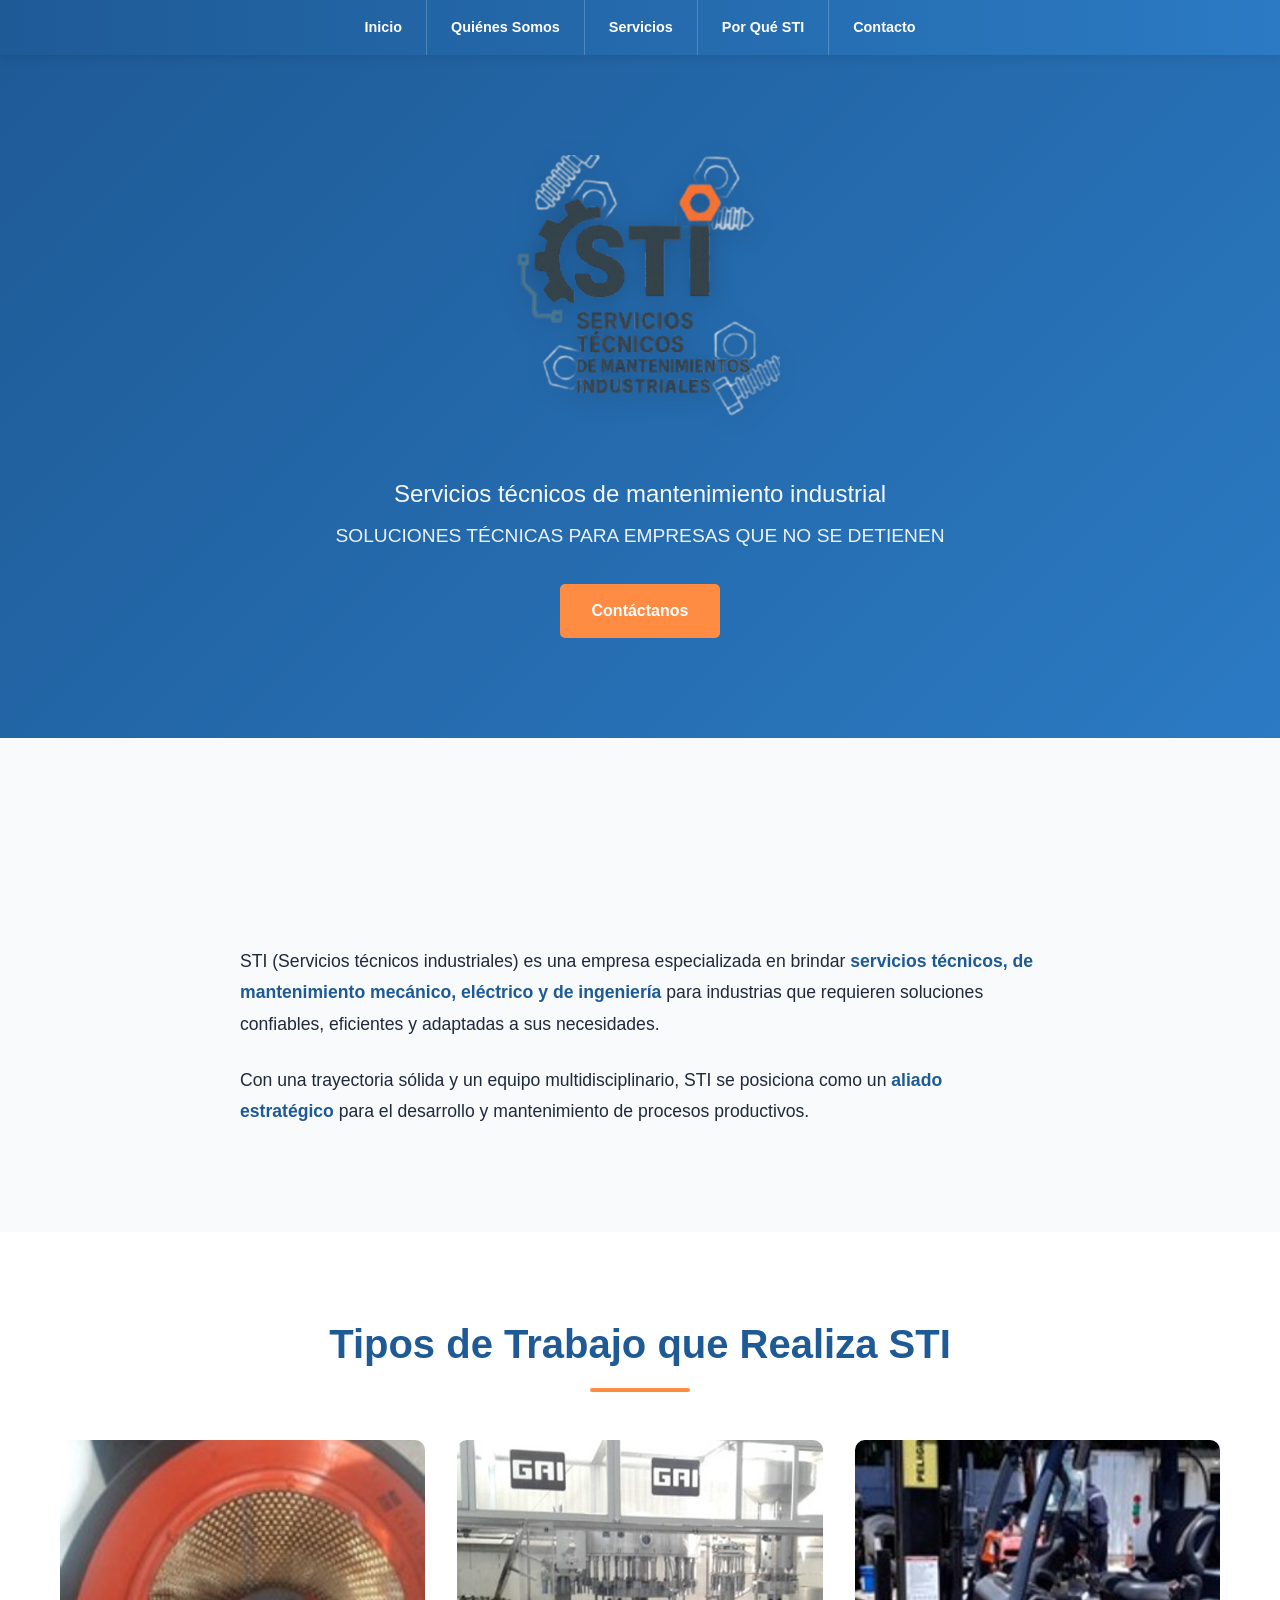
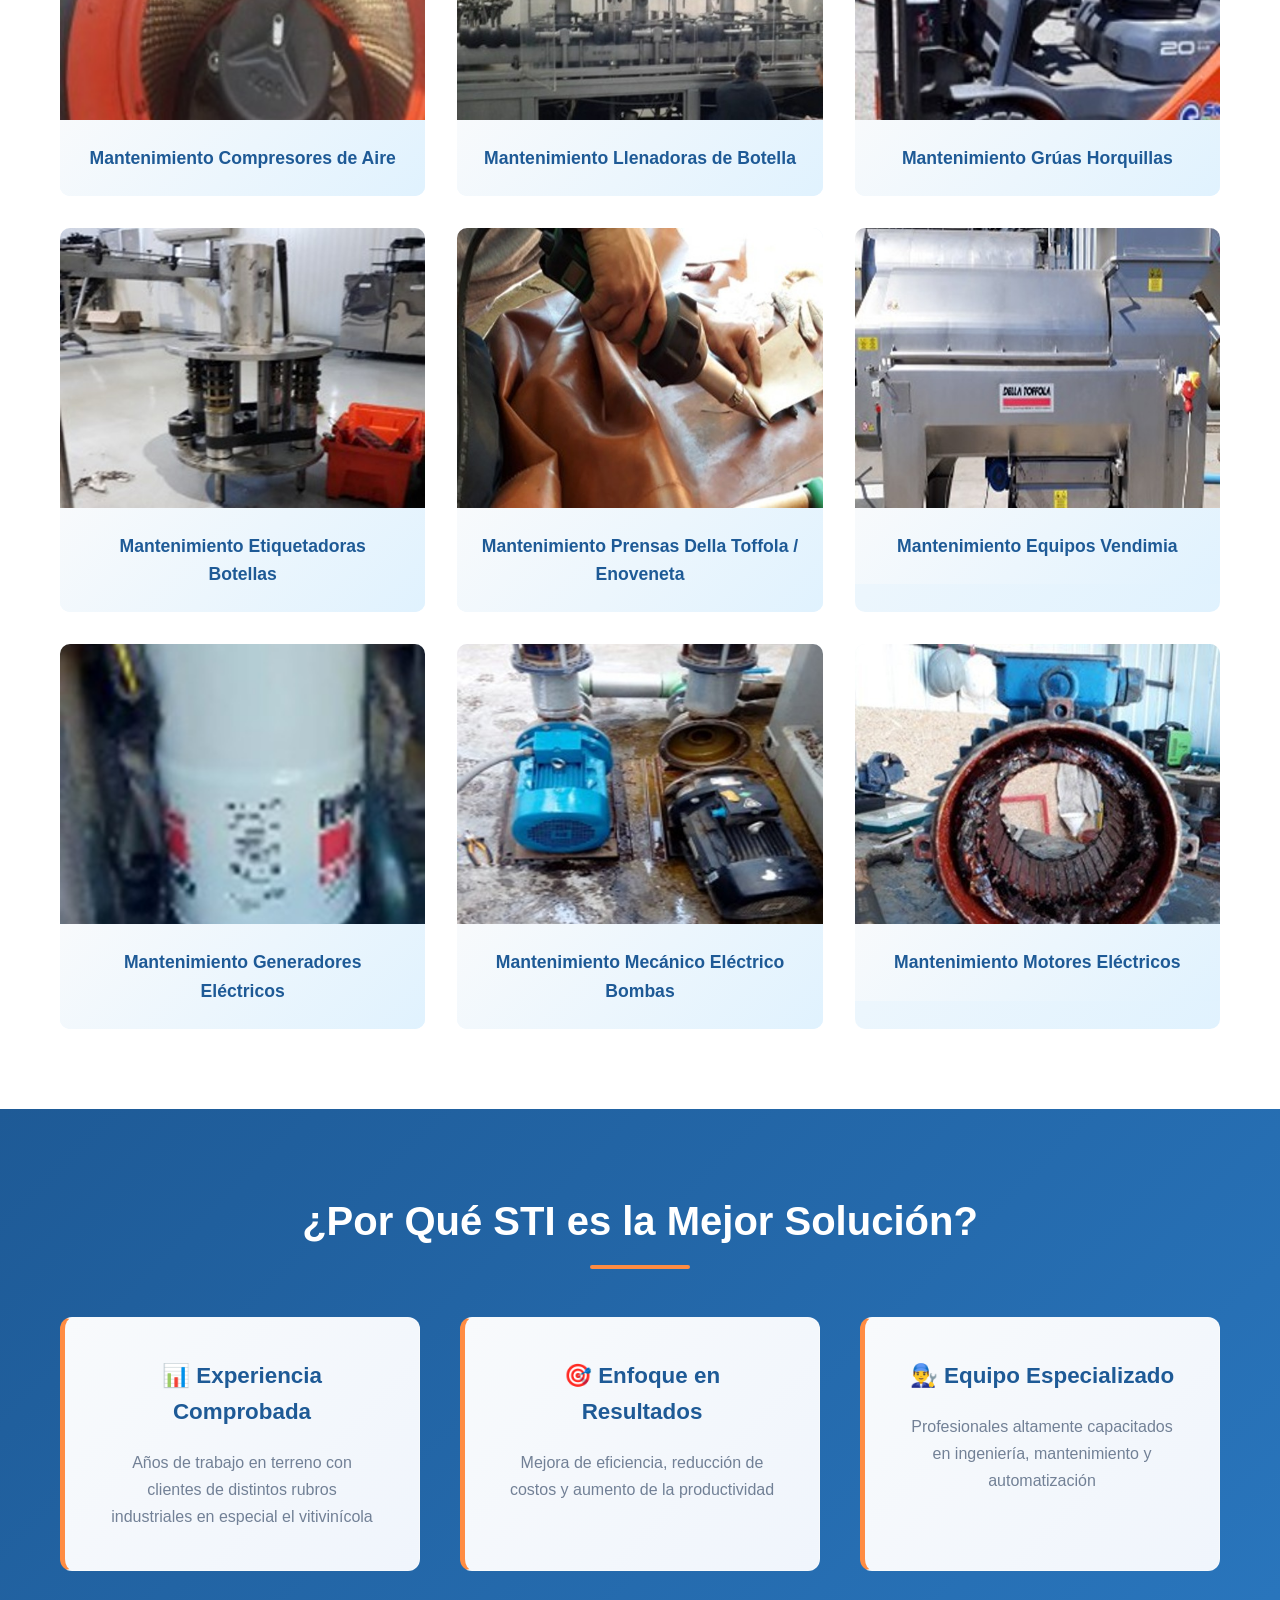
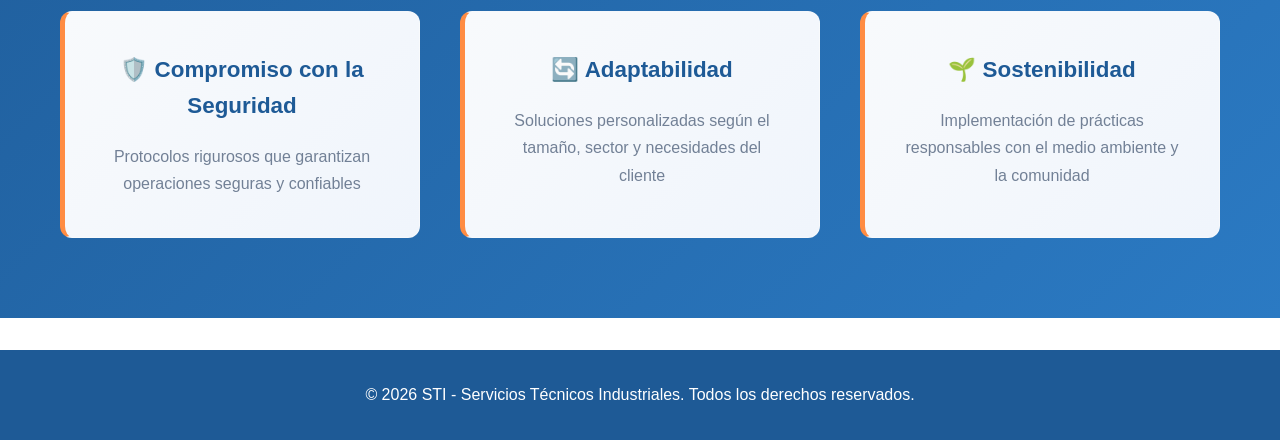
<file: index.html>
<!DOCTYPE html>
<html lang="es">
<head>
    <meta charset="UTF-8">
    <meta name="viewport" content="width=device-width, initial-scale=1.0">
    <title>STI - Servicios Técnicos de Mantenimiento Industrial</title>
    
    <!-- SEO Meta Tags -->
    <meta name="description" content="STI ofrece servicios técnicos de mantenimiento industrial profesional. Compresores de aire, bombas, grúas, prensas y más. Soluciones técnicas para empresas.">
    <meta name="keywords" content="mantenimiento industrial, servicios técnicos, compresores aire, bombas, grúas, prensas, motores eléctricos, STI">
    <meta name="author" content="STI - Servicios Técnicos Industriales">
    <meta name="robots" content="index, follow">
    <meta name="language" content="es">
    
    <!-- Open Graph (para redes sociales) -->
    <meta property="og:title" content="STI - Servicios Técnicos de Mantenimiento Industrial">
    <meta property="og:description" content="Soluciones técnicas profesionales para mantenimiento industrial. Equipos especializados y servicio confiable.">
    <meta property="og:type" content="website">
    <meta property="og:url" content="https://sti-mantenimiento.netlify.app">
    
    <link rel="stylesheet" href="styles.css">
</head>
<body>
    <!-- Barra de Navegación -->
    <nav class="navbar">
        <div class="container">
            <button class="hamburger" id="hamburger">
                <span></span>
                <span></span>
                <span></span>
            </button>
            <ul class="nav-links" id="nav-links">
                <li><a href="#inicio">Inicio</a></li>
                <li><a href="#quienes-somos">Quiénes Somos</a></li>
                <li><a href="#servicios">Servicios</a></li>
                <li><a href="#por-que-sti">Por Qué STI</a></li>
                <li><a href="contacto.html">Contacto</a></li>
            </ul>
        </div>
    </nav>

    <!-- Sección Hero -->
    <section id="inicio" class="hero">
        <div class="hero-content">
            <img src="img/logo.png" alt="STI Logo" class="hero-logo">
            <p class="hero-subtitle">Servicios técnicos de mantenimiento industrial</p>
            <p class="hero-description">SOLUCIONES TÉCNICAS PARA EMPRESAS QUE NO SE DETIENEN</p>
            <a href="contacto.html" class="btn btn-primary">Contáctanos</a>
        </div>
    </section>

    <!-- Quiénes Somos -->
    <section id="quienes-somos" class="quienes-somos">
        <div class="container">
            <h2>¿Quiénes Somos?</h2>
            <div class="content">
                <p>STI (Servicios técnicos industriales) es una empresa especializada en brindar <strong>servicios técnicos, de mantenimiento mecánico, eléctrico y de ingeniería</strong> para industrias que requieren soluciones confiables, eficientes y adaptadas a sus necesidades.</p>
                <p>Con una trayectoria sólida y un equipo multidisciplinario, STI se posiciona como un <strong>aliado estratégico</strong> para el desarrollo y mantenimiento de procesos productivos.</p>
            </div>
        </div>
    </section>

    <!-- Servicios -->
    <section id="servicios" class="servicios">
        <div class="container">
            <h2>Tipos de Trabajo que Realiza STI</h2>
            <div class="servicios-grid">
                <a href="galeria.html?categoria=compresoresaire" class="servicio-card servicio-link">
                    <div class="servicio-image">
                        <img src="img/compresoresaire/Imagen3.jpg" alt="Compresores de Aire">
                    </div>
                    <h3>Mantenimiento Compresores de Aire</h3>
                </a>
                <a href="galeria.html?categoria=botellas" class="servicio-card servicio-link">
                    <div class="servicio-image">
                        <img src="img/botellas/Imagen1.jpg" alt="Llenadoras de Botella">
                    </div>
                    <h3>Mantenimiento Llenadoras de Botella</h3>
                </a>
                <a href="galeria.html?categoria=gruas" class="servicio-card servicio-link">
                    <div class="servicio-image">
                        <img src="img/gruas/Imagen3.jpg" alt="Grúas Horquillas">
                    </div>
                    <h3>Mantenimiento Grúas Horquillas</h3>
                </a>
                <a href="galeria.html?categoria=etibotellas" class="servicio-card servicio-link">
                    <div class="servicio-image">
                        <img src="img/etibotellas/Imagen1.jpg" alt="Etiquetadoras Botellas">
                    </div>
                    <h3>Mantenimiento Etiquetadoras Botellas</h3>
                </a>
                <a href="galeria.html?categoria=prensas" class="servicio-card servicio-link">
                    <div class="servicio-image">
                        <img src="img/prensas/Imagen1.jpg" alt="Prensas Della Toffola">
                    </div>
                    <h3>Mantenimiento Prensas Della Toffola / Enoveneta</h3>
                </a>
                <a href="galeria.html?categoria=vendimia" class="servicio-card servicio-link">
                    <div class="servicio-image">
                        <img src="img/vendimia/Imagen1.jpg" alt="Equipos Vendimia">
                    </div>
                    <h3>Mantenimiento Equipos Vendimia</h3>
                </a>
                <a href="galeria.html?categoria=electrico" class="servicio-card servicio-link">
                    <div class="servicio-image">
                        <img src="img/electrico/Imagen3.jpg" alt="Generadores Eléctricos">
                    </div>
                    <h3>Mantenimiento Generadores Eléctricos</h3>
                </a>
                <a href="galeria.html?categoria=electricobombas" class="servicio-card servicio-link">
                    <div class="servicio-image">
                        <img src="img/electricobombas/Imagen2.jpg" alt="Bombas">
                    </div>
                    <h3>Mantenimiento Mecánico Eléctrico Bombas</h3>
                </a>
                <a href="galeria.html?categoria=motoreselectricos" class="servicio-card servicio-link">
                    <div class="servicio-image">
                        <img src="img/motoreselectricos/Imagen1.jpg" alt="Motores Eléctricos">
                    </div>
                    <h3>Mantenimiento Motores Eléctricos</h3>
                </a>
            </div>
        </div>
    </section>

    <!-- Por Qué STI -->
    <section id="por-que-sti" class="por-que-sti">
        <div class="container">
            <h2>¿Por Qué STI es la Mejor Solución?</h2>
            <div class="ventajas-grid">
                <div class="ventaja-card">
                    <h3>📊 Experiencia Comprobada</h3>
                    <p>Años de trabajo en terreno con clientes de distintos rubros industriales en especial el vitivinícola</p>
                </div>
                <div class="ventaja-card">
                    <h3>🎯 Enfoque en Resultados</h3>
                    <p>Mejora de eficiencia, reducción de costos y aumento de la productividad</p>
                </div>
                <div class="ventaja-card">
                    <h3>👨‍🔧 Equipo Especializado</h3>
                    <p>Profesionales altamente capacitados en ingeniería, mantenimiento y automatización</p>
                </div>
                <div class="ventaja-card">
                    <h3>🛡️ Compromiso con la Seguridad</h3>
                    <p>Protocolos rigurosos que garantizan operaciones seguras y confiables</p>
                </div>
                <div class="ventaja-card">
                    <h3>🔄 Adaptabilidad</h3>
                    <p>Soluciones personalizadas según el tamaño, sector y necesidades del cliente</p>
                </div>
                <div class="ventaja-card">
                    <h3>🌱 Sostenibilidad</h3>
                    <p>Implementación de prácticas responsables con el medio ambiente y la comunidad</p>
                </div>
            </div>
        </div>
    </section>

    <!-- Footer -->
    <footer class="footer">
        <div class="container">
            <p>&copy; 2026 STI - Servicios Técnicos Industriales. Todos los derechos reservados.</p>
        </div>
    </footer>

    <script>
        // Menú hamburguesa
        const hamburger = document.getElementById('hamburger');
        const navLinks = document.getElementById('nav-links');

        if (hamburger) {
            hamburger.addEventListener('click', function() {
                navLinks.classList.toggle('active');
                hamburger.classList.toggle('active');
            });

            // Cerrar menú al hacer clic en un link
            document.querySelectorAll('.nav-links a').forEach(link => {
                link.addEventListener('click', function() {
                    navLinks.classList.remove('active');
                    hamburger.classList.remove('active');
                });
            });
        }
    </script>

    <script src="script.js"></script>
</body>
</html>
</file>
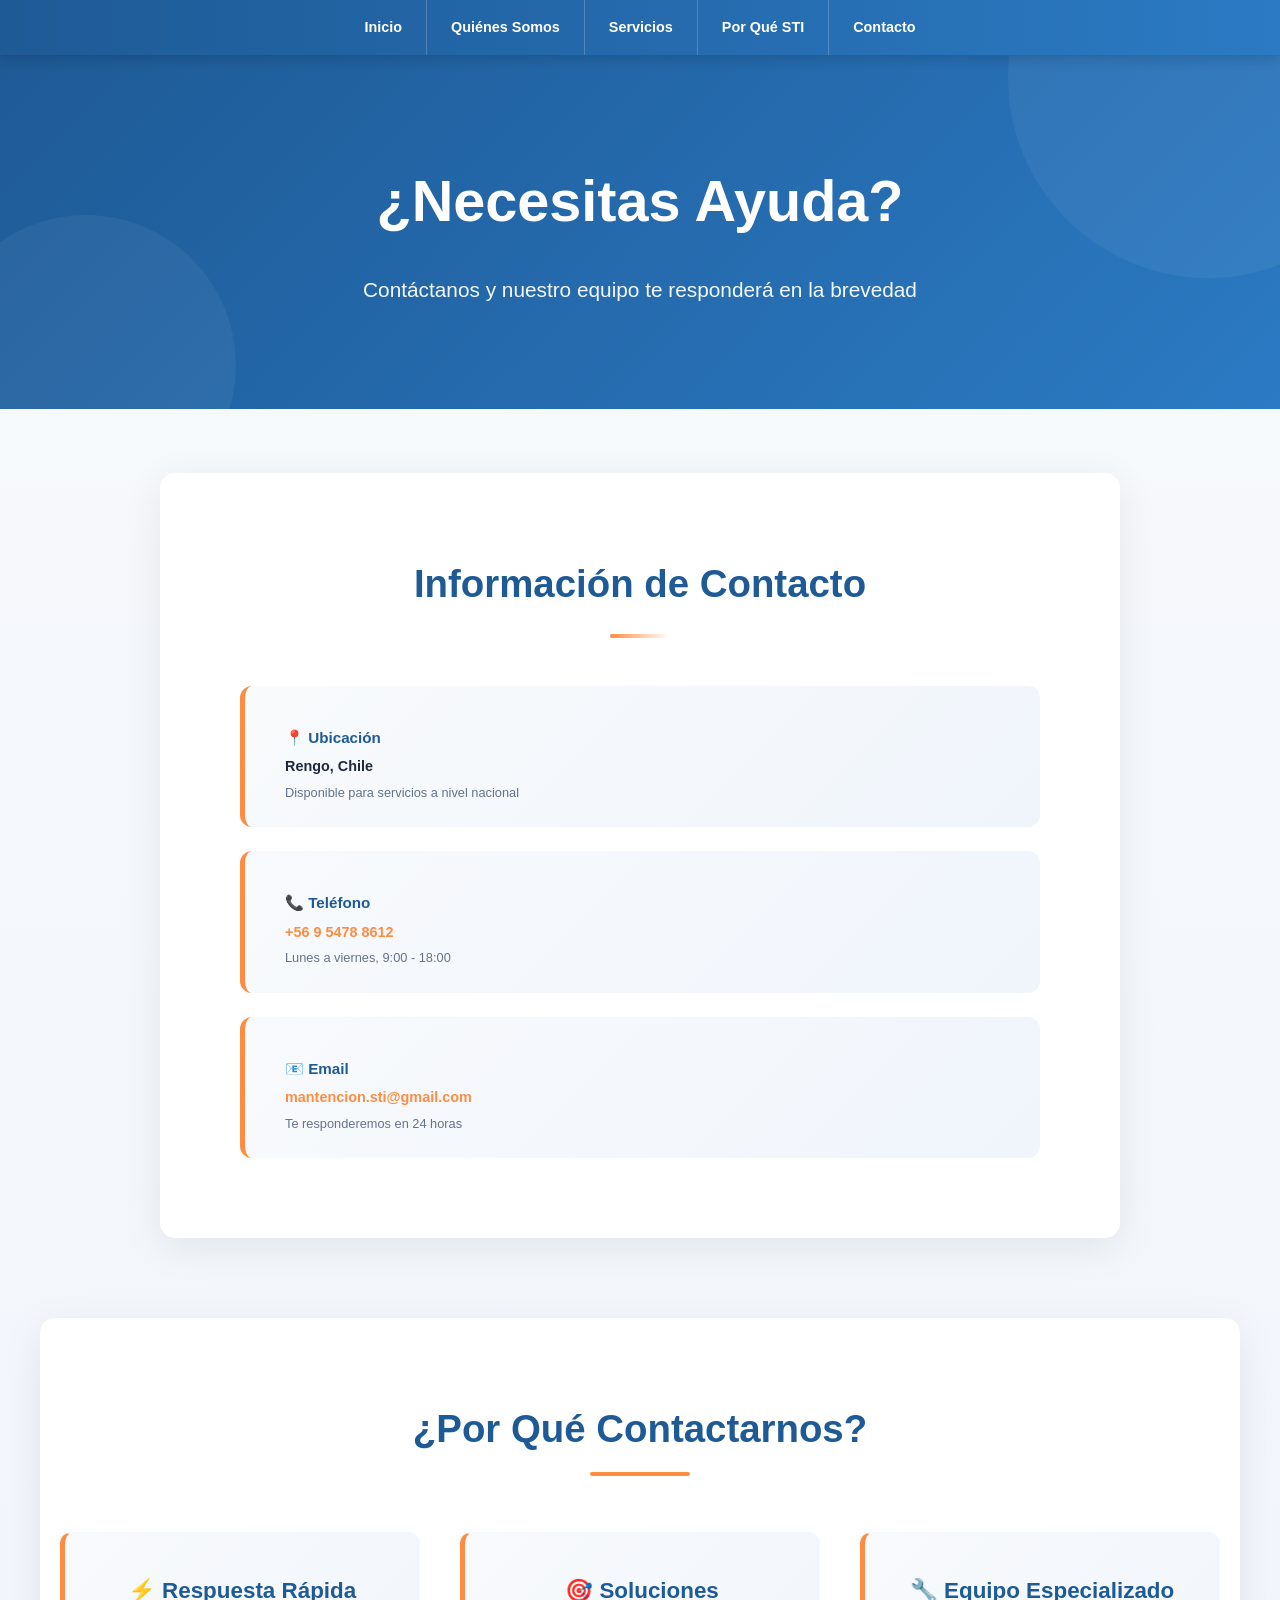
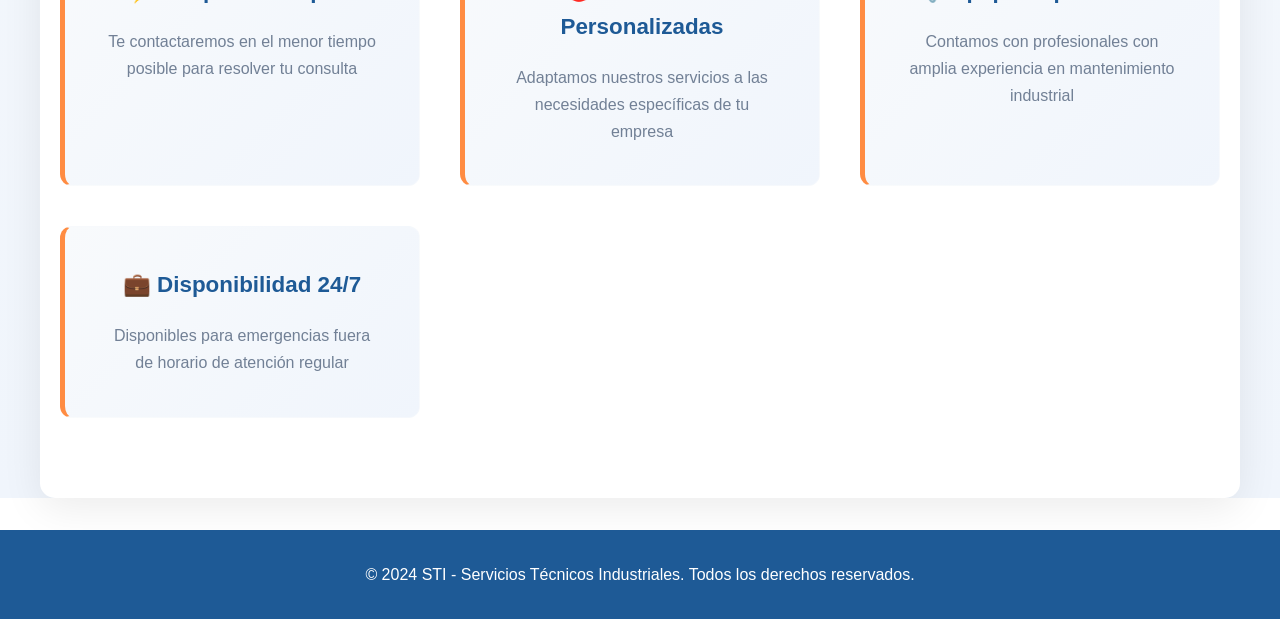
<file: contacto.html>
<!DOCTYPE html>
<html lang="es">
<head>
    <meta charset="UTF-8">
    <meta name="viewport" content="width=device-width, initial-scale=1.0">
    <title>Contacto - STI Servicios Técnicos Industriales</title>
    
    <!-- SEO Meta Tags -->
    <meta name="description" content="Contacta con STI para servicios de mantenimiento industrial. Llena nuestro formulario o comunícate directamente para solicitar presupuesto.">
    <meta name="keywords" content="contacto, presupuesto, servicios técnicos, mantenimiento industrial, STI">
    <meta name="robots" content="index, follow">
    
    <link rel="stylesheet" href="styles.css">
</head>
<body>
    <!-- Barra de Navegación -->
    <nav class="navbar">
        <div class="container">
            <button class="hamburger" id="hamburger">
                <span></span>
                <span></span>
                <span></span>
            </button>
            <ul class="nav-links" id="nav-links">
                <li><a href="index.html">Inicio</a></li>
                <li><a href="index.html#quienes-somos">Quiénes Somos</a></li>
                <li><a href="index.html#servicios">Servicios</a></li>
                <li><a href="index.html#por-que-sti">Por Qué STI</a></li>
                <li><a href="contacto.html">Contacto</a></li>
            </ul>
        </div>
    </nav>

    <!-- Sección de Contacto -->
    <section class="contacto-section">
        <div class="contacto-hero">
            <h1>¿Necesitas Ayuda?</h1>
            <p class="contacto-intro">Contáctanos y nuestro equipo te responderá en la brevedad</p>
        </div>

        <div class="container">
            <div class="contacto-wrapper">
                <!-- Información de contacto -->
                <div class="contacto-info-wrapper">
                    <h2>Información de Contacto</h2>
                    
                    <div class="info-card">
                        <h3>📍 Ubicación</h3>
                        <p>Rengo, Chile</p>
                        <small>Disponible para servicios a nivel nacional</small>
                    </div>

                    <div class="info-card">
                        <h3>📞 Teléfono</h3>
                        <p><a href="tel:+56954788612">+56 9 5478 8612</a></p>
                        <small>Lunes a viernes, 9:00 - 18:00</small>
                    </div>

                    <div class="info-card">
                        <h3>📧 Email</h3>
                        <p><a href="mailto:mantencion.sti@gmail.com">mantencion.sti@gmail.com</a></p>
                        <small>Te responderemos en 24 horas</small>
                    </div>
                </div>
            </div>
        </div>

        <!-- Sección por qué contactarnos -->
        <div class="contacto-extra">
            <h2>¿Por Qué Contactarnos?</h2>
            <div class="ventajas-grid">
                <div class="ventaja-card">
                    <h3>⚡ Respuesta Rápida</h3>
                    <p>Te contactaremos en el menor tiempo posible para resolver tu consulta</p>
                </div>
                <div class="ventaja-card">
                    <h3>🎯 Soluciones Personalizadas</h3>
                    <p>Adaptamos nuestros servicios a las necesidades específicas de tu empresa</p>
                </div>
                <div class="ventaja-card">
                    <h3>🔧 Equipo Especializado</h3>
                    <p>Contamos con profesionales con amplia experiencia en mantenimiento industrial</p>
                </div>
                <div class="ventaja-card">
                    <h3>💼 Disponibilidad 24/7</h3>
                    <p>Disponibles para emergencias fuera de horario de atención regular</p>
                </div>
            </div>
        </div>
    </section>

    <!-- Footer -->
    <footer class="footer">
        <div class="container">
            <p>&copy; 2024 STI - Servicios Técnicos Industriales. Todos los derechos reservados.</p>
        </div>
    </footer>

    <script>
        // Menú hamburguesa
        const hamburger = document.getElementById('hamburger');
        const navLinks = document.getElementById('nav-links');

        if (hamburger) {
            hamburger.addEventListener('click', function() {
                navLinks.classList.toggle('active');
                hamburger.classList.toggle('active');
            });

            document.querySelectorAll('.nav-links a').forEach(link => {
                link.addEventListener('click', function() {
                    navLinks.classList.remove('active');
                    hamburger.classList.remove('active');
                });
            });
        }
    </script>
</body>
</html>
</file>
<file: styles.css>
* {
    margin: 0;
    padding: 0;
    box-sizing: border-box;
}

:root {
    --primary-color: #1e5a96;
    --secondary-color: #ff8c42;
    --accent-color: #ff6b35;
    --dark-bg: #0f2540;
    --light-bg: #f8fafc;
    --text-dark: #1e293b;
    --text-light: #64748b;
    --border-color: #e2e8f0;
}

html {
    scroll-behavior: smooth;
}

body {
    font-family: 'Segoe UI', Tahoma, Geneva, Verdana, sans-serif;
    color: var(--text-dark);
    line-height: 1.6;
}

.container {
    max-width: 1200px;
    margin: 0 auto;
    padding: 0 20px;
}

/* Header Principal */
.header-main {
    display: none;
}

/* Navegación */
.navbar {
    background: linear-gradient(90deg, #1e5a96 0%, #2b7ac3 100%);
    padding: 0;
    position: sticky;
    top: 0;
    z-index: 998;
    box-shadow: 0 4px 12px rgba(0, 0, 0, 0.15);
}

.navbar .container {
    display: flex;
    justify-content: center;
    align-items: center;
    padding: 0 40px;
    max-width: 1200px;
    margin: 0 auto;
    position: relative;
}

/* Menú Hamburguesa */
.hamburger {
    display: none;
    flex-direction: column;
    background: none;
    border: none;
    cursor: pointer;
    padding: 1rem;
    gap: 6px;
}

.hamburger span {
    width: 25px;
    height: 3px;
    background-color: white;
    transition: all 0.3s ease;
    display: block;
}

.hamburger.active span:nth-child(1) {
    transform: rotate(45deg) translate(8px, 8px);
}

.hamburger.active span:nth-child(2) {
    opacity: 0;
}

.hamburger.active span:nth-child(3) {
    transform: rotate(-45deg) translate(8px, -8px);
}

.nav-links {
    display: flex;
    list-style: none;
    gap: 0;
    margin: 0;
    padding: 0;
}

.nav-links li {
    margin: 0;
}

.nav-links a {
    display: inline-block;
    color: white;
    text-decoration: none;
    transition: all 0.3s ease;
    font-weight: 600;
    font-size: 0.9rem;
    padding: 1rem 1.5rem;
    border-right: 1px solid rgba(255, 255, 255, 0.2);
    position: relative;
}

.nav-links li:last-child a {
    border-right: none;
}

.nav-links a::before {
    content: '';
    position: absolute;
    bottom: 0;
    left: 0;
    width: 0;
    height: 3px;
    background: var(--secondary-color);
    transition: width 0.3s ease;
}

.nav-links a:hover {
    background: rgba(255, 255, 255, 0.1);
}

.nav-links a:hover::before {
    width: 100%;
}

/* Hero Section */
.hero {
    background: linear-gradient(135deg, #1e5a96 0%, #2b7ac3 100%);
    color: white;
    padding: 100px 20px;
    text-align: center;
    min-height: 500px;
    display: flex;
    align-items: center;
    justify-content: center;
}

.hero-content {
    max-width: 800px;
}

.hero-logo {
    height: 280px;
    width: auto;
    margin-bottom: 2.5rem;
    display: block;
    margin-left: auto;
    margin-right: auto;
    filter: drop-shadow(0 4px 12px rgba(0, 0, 0, 0.2));
}

.hero h2 {
    font-size: 3.5rem;
    margin-bottom: 1rem;
    font-weight: bold;
    text-shadow: 2px 2px 4px rgba(0, 0, 0, 0.3);
}

.hero-subtitle {
    font-size: 1.5rem;
    margin-bottom: 0.5rem;
    opacity: 0.95;
}

.hero-description {
    font-size: 1.2rem;
    margin-bottom: 2rem;
    opacity: 0.9;
    font-weight: 500;
}

/* Botones */
.btn {
    display: inline-block;
    padding: 12px 30px;
    border-radius: 5px;
    text-decoration: none;
    font-weight: 600;
    transition: all 0.3s ease;
    border: 2px solid transparent;
    cursor: pointer;
}

.btn-primary {
    background: var(--secondary-color);
    color: white;
    border-color: var(--secondary-color);
}

.btn-primary:hover {
    background: #ea580c;
    transform: translateY(-2px);
    box-shadow: 0 5px 15px rgba(249, 115, 22, 0.3);
}

/* Secciones */
section {
    padding: 80px 20px;
}

section h2 {
    font-size: 2.5rem;
    margin-bottom: 3rem;
    text-align: center;
    color: var(--primary-color);
    position: relative;
    padding-bottom: 1rem;
}

section h2::after {
    content: '';
    position: absolute;
    bottom: 0;
    left: 50%;
    transform: translateX(-50%);
    width: 100px;
    height: 4px;
    background: var(--secondary-color);
    border-radius: 2px;
}

/* Quiénes Somos */
.quienes-somos {
    background: var(--light-bg);
}

.quienes-somos .content {
    max-width: 800px;
    margin: 0 auto;
    font-size: 1.1rem;
    line-height: 1.8;
    color: var(--text-dark);
}

.quienes-somos p {
    margin-bottom: 1.5rem;
}

.quienes-somos strong {
    color: var(--primary-color);
}

/* Servicios */
.servicios {
    background: white;
}

.servicios-grid {
    display: grid;
    grid-template-columns: repeat(auto-fit, minmax(280px, 1fr));
    gap: 2rem;
}

.servicio-card {
    background: linear-gradient(135deg, var(--light-bg) 0%, #e0f2fe 100%);
    padding: 2rem;
    border-radius: 10px;
    text-align: center;
    transition: all 0.3s ease;
    border-left: 4px solid var(--primary-color);
}

.servicio-card:hover {
    transform: translateY(-10px);
    box-shadow: 0 10px 30px rgba(30, 64, 175, 0.15);
    border-left-color: var(--secondary-color);
}

.servicio-icon {
    font-size: 3rem;
    margin-bottom: 1rem;
}

.servicio-card h3 {
    color: var(--primary-color);
    font-size: 1.1rem;
    font-weight: 600;
}

/* Por Qué STI */
.por-que-sti {
    background: linear-gradient(135deg, #1e5a96 0%, #2b7ac3 100%);
    color: white;
}

.por-que-sti h2 {
    color: white;
}

.por-que-sti h2::after {
    background: var(--secondary-color);
}

.ventajas-grid {
    display: grid;
    grid-template-columns: repeat(auto-fit, minmax(300px, 1fr));
    gap: 2rem;
}

.ventaja-card {
    background: rgba(255, 255, 255, 0.1);
    padding: 2rem;
    border-radius: 10px;
    border: 1px solid rgba(255, 255, 255, 0.2);
    transition: all 0.3s ease;
}

.ventaja-card:hover {
    background: rgba(255, 255, 255, 0.15);
    transform: translateY(-5px);
    border-color: var(--secondary-color);
}

.ventaja-card h3 {
    font-size: 1.3rem;
    margin-bottom: 1rem;
    color: var(--secondary-color);
}

.ventaja-card p {
    font-size: 0.95rem;
    opacity: 0.9;
    line-height: 1.6;
}

/* Contacto */
.contacto {
    background: var(--light-bg);
}

.contacto-info {
    display: grid;
    grid-template-columns: repeat(auto-fit, minmax(250px, 1fr));
    gap: 2rem;
    max-width: 1000px;
    margin: 0 auto;
}

.info-item {
    display: flex;
    gap: 1.5rem;
    background: white;
    padding: 1.5rem;
    border-radius: 8px;
    border-left: 4px solid var(--primary-color);
    transition: all 0.3s ease;
}

.info-item:hover {
    box-shadow: 0 5px 20px rgba(30, 64, 175, 0.1);
    transform: translateY(-5px);
}

.info-item .icon {
    font-size: 1.8rem;
    flex-shrink: 0;
}

.info-item h3 {
    color: var(--primary-color);
    margin-bottom: 0.5rem;
}

.info-item p {
    color: var(--text-light);
    margin: 0.3rem 0;
}

.info-item a {
    color: var(--primary-color);
    text-decoration: none;
    font-weight: 600;
    transition: color 0.3s ease;
}

.info-item a:hover {
    color: var(--secondary-color);
}

/* Footer */
.footer {
    background: var(--primary-color);
    color: white;
    text-align: center;
    padding: 2rem;
    margin-top: 2rem;
}

/* Media Queries */
@media (max-width: 768px) {
    .navbar .container {
        flex-direction: row;
        gap: 1rem;
        padding: 0 20px;
        justify-content: space-between;
    }

    .hamburger {
        display: flex;
    }

    .nav-links {
        position: absolute;
        top: 100%;
        left: 0;
        right: 0;
        flex-direction: column;
        background: linear-gradient(135deg, #1e5a96 0%, #2b7ac3 100%);
        max-height: 0;
        overflow: hidden;
        transition: max-height 0.3s ease;
        padding: 0;
    }

    .nav-links.active {
        max-height: 500px;
        padding: 1rem 0;
        box-shadow: 0 4px 12px rgba(0, 0, 0, 0.2);
    }

    .nav-links a {
        display: block;
        padding: 1rem 1.5rem;
        border-right: none;
        border-bottom: 1px solid rgba(255, 255, 255, 0.1);
    }

    .nav-links li:last-child a {
        border-bottom: none;
    }

    .hero {
        padding: 60px 20px;
        min-height: 400px;
    }

    .hero-logo {
        height: 180px;
    }

    .hero h2 {
        font-size: 2rem;
    }

    .hero-subtitle {
        font-size: 1rem;
    }

    .hero-description {
        font-size: 0.9rem;
    }

    section h2 {
        font-size: 1.8rem;
    }

    .servicios-grid,
    .ventajas-grid {
        grid-template-columns: 1fr;
    }

    section {
        padding: 40px 20px;
    }

    .btn {
        padding: 0.9rem 1.8rem;
        font-size: 0.9rem;
    }
}

@media (max-width: 480px) {
    .navbar .container {
        padding: 0 15px;
    }

    .hamburger span {
        width: 22px;
        height: 2.5px;
    }

    .hero {
        padding: 40px 20px;
        min-height: 350px;
    }

    .hero-logo {
        height: 140px;
        margin-bottom: 1.5rem;
    }

    .hero h2 {
        font-size: 1.5rem;
        margin-bottom: 1rem;
    }

    .hero-subtitle {
        font-size: 0.9rem;
    }

    .hero-description {
        font-size: 0.85rem;
        margin-bottom: 1.5rem;
    }

    .nav-links {
        top: 100%;
    }

    .nav-links a {
        padding: 0.8rem 1rem;
        font-size: 0.85rem;
    }

    section h2 {
        font-size: 1.5rem;
        margin-bottom: 1.5rem;
    }

    section {
        padding: 30px 15px;
    }

    .servicio-image {
        height: 220px;
    }

    .btn {
        padding: 0.8rem 1.5rem;
        font-size: 0.85rem;
    }

    .container {
        padding: 0 15px;
    }

    /* Formulario Contacto */
    .contact-form input,
    .contact-form textarea,
    .contact-form select {
        font-size: 16px;
    }

    .contact-form button {
        width: 100%;
    }
}

/* Estilos para tarjetas de servicio con imágenes */
.servicio-link {
    text-decoration: none;
    color: inherit;
    display: flex !important;
    flex-direction: column;
    overflow: hidden;
    cursor: pointer;
    padding: 0 !important;
    border: none !important;
}

.servicio-image {
    width: 100%;
    height: 280px;
    overflow: hidden;
    margin-bottom: 0;
}

.servicio-image img {
    width: 100%;
    height: 100%;
    object-fit: cover;
    transition: transform 0.3s ease;
}

.servicio-link:hover .servicio-image img {
    transform: scale(1.1);
}

.servicio-link h3 {
    padding: 1.5rem;
    background: linear-gradient(135deg, var(--light-bg) 0%, #e0f2fe 100%);
}

/* Grid más amplio para servicios */
.servicios-grid {
    grid-template-columns: repeat(auto-fit, minmax(320px, 1fr)) !important;
}

/* Galería */
.galeria-section {
    padding: 60px 20px;
    min-height: 80vh;
    background: var(--light-bg);
}

.galeria-header {
    text-align: center;
    margin-bottom: 3rem;
    display: flex;
    flex-direction: column;
    align-items: center;
    gap: 1rem;
}

.galeria-header h1 {
    font-size: 2.5rem;
    color: var(--primary-color);
}

.galeria-header .btn {
    align-self: flex-start;
}

.galeria-grid {
    display: grid;
    grid-template-columns: repeat(auto-fill, minmax(280px, 1fr));
    gap: 1.5rem;
    margin-bottom: 3rem;
}

.galeria-item {
    position: relative;
    overflow: hidden;
    border-radius: 8px;
    box-shadow: 0 4px 15px rgba(0, 0, 0, 0.1);
    transition: all 0.3s ease;
    cursor: pointer;
    height: 300px;
}

.galeria-item:hover {
    transform: translateY(-10px);
    box-shadow: 0 10px 30px rgba(30, 64, 175, 0.2);
}

.galeria-image {
    width: 100%;
    height: 100%;
    object-fit: contain;
    background-color: #f5f5f5;
    transition: transform 0.3s ease;
}

.galeria-item:hover .galeria-image {
    transform: scale(1.05);
}

/* Modal */
.modal {
    display: none;
    position: fixed;
    z-index: 2000;
    left: 0;
    top: 0;
    width: 100%;
    height: 100%;
    background-color: rgba(0, 0, 0, 0.9);
    animation: fadeIn 0.3s ease;
}

@keyframes fadeIn {
    from { opacity: 0; }
    to { opacity: 1; }
}

#modal-image {
    margin: auto;
    display: block;
    width: 80%;
    max-width: 900px;
    max-height: 80vh;
    position: absolute;
    top: 50%;
    left: 50%;
    transform: translate(-50%, -50%);
    object-fit: contain;
}

.modal-close {
    color: white;
    position: absolute;
    top: 20px;
    right: 30px;
    font-size: 40px;
    font-weight: bold;
    cursor: pointer;
    z-index: 2001;
    transition: color 0.3s ease;
}

.modal-close:hover {
    color: var(--secondary-color);
}

.modal-caption {
    color: white;
    position: absolute;
    bottom: 20px;
    left: 50%;
    transform: translateX(-50%);
    text-align: center;
    font-size: 0.95rem;
    padding: 0 20px;
}

/* Contacto */
.contacto-section {
    padding: 0;
    background: linear-gradient(180deg, #f8fafc 0%, #f0f5fc 100%);
    min-height: 100vh;
}

.contacto-hero {
    background: linear-gradient(135deg, #1e5a96 0%, #2b7ac3 100%);
    color: white;
    padding: 100px 20px;
    text-align: center;
    position: relative;
    overflow: hidden;
}

.contacto-hero::before {
    content: '';
    position: absolute;
    top: -50%;
    right: -10%;
    width: 400px;
    height: 400px;
    background: rgba(255, 255, 255, 0.05);
    border-radius: 50%;
}

.contacto-hero::after {
    content: '';
    position: absolute;
    bottom: -30%;
    left: -5%;
    width: 300px;
    height: 300px;
    background: rgba(255, 255, 255, 0.05);
    border-radius: 50%;
}

.contacto-hero h1 {
    font-size: 3.6rem;
    margin-bottom: 1.5rem;
    font-weight: 800;
    position: relative;
    z-index: 1;
}

.contacto-intro {
    font-size: 1.3rem;
    color: rgba(255, 255, 255, 0.95);
    max-width: 700px;
    margin: 0 auto;
    position: relative;
    z-index: 1;
    font-weight: 300;
    line-height: 1.8;
}

/* Contenedor principal */
.contacto-wrapper {
    display: grid;
    grid-template-columns: 1fr;
    gap: 0;
    max-width: 1000px;
    margin: 0 auto;
    padding: 0;
}

.contacto-info-wrapper {
    background: white;
    padding: 5rem;
    border-radius: 15px;
    box-shadow: 0 10px 40px rgba(0, 0, 0, 0.08);
    margin: 4rem 20px 0;
}

.contacto-info-wrapper h2 {
    color: var(--primary-color);
    margin-bottom: 3rem;
    font-size: 2.4rem;
    font-weight: 700;
    text-align: center;
    position: relative;
    padding-bottom: 1.5rem;
}

.contacto-info-wrapper h2::after {
    content: '';
    position: absolute;
    bottom: 0;
    left: 50%;
    transform: translateX(-50%);
    width: 60px;
    height: 4px;
    background: linear-gradient(90deg, var(--secondary-color), transparent);
    border-radius: 2px;
}

.info-card {
    margin-bottom: 3rem;
    padding: 2.5rem;
    border-bottom: none;
    background: linear-gradient(135deg, #f8fafc 0%, #f0f5fc 100%);
    border-radius: 12px;
    border-left: 5px solid var(--secondary-color);
    transition: all 0.3s ease;
}

.info-card:hover {
    transform: translateX(5px);
    box-shadow: 0 8px 20px rgba(30, 90, 150, 0.1);
}

.info-card:last-child {
    margin-bottom: 0;
}

.info-card h3 {
    color: var(--primary-color);
    margin-bottom: 1.2rem;
    font-size: 1.5rem;
    font-weight: 700;
}

.info-card p {
    color: var(--text-dark);
    margin-bottom: 0.5rem;
    font-size: 1.25rem;
    font-weight: 600;
}

.info-card a {
    color: var(--secondary-color);
    text-decoration: none;
    font-weight: 700;
    transition: all 0.3s ease;
}

.info-card a:hover {
    color: var(--primary-color);
    text-decoration: underline;
}

.info-card small {
    color: var(--text-light);
    display: block;
    font-size: 1.1rem;
    margin-top: 1rem;
    font-weight: 500;
}
    color: var(--secondary-color);
    text-decoration: none;
    font-weight: 600;
}

.info-card a:hover {
    text-decoration: underline;
}

.info-card small {
    color: var(--text-light);
    display: block;
    font-size: 0.85rem;
    margin-top: 0.5rem;
}

/* Formulario */
.form-group {
    margin-bottom: 1.5rem;
}

.form-group label {
    display: block;
    margin-bottom: 0.5rem;
    color: var(--text-dark);
    font-weight: 600;
    font-size: 0.95rem;
}

.form-group input,
.form-group textarea,
.form-group select {
    width: 100%;
    padding: 12px;
    border: 2px solid var(--border-color);
    border-radius: 5px;
    font-family: inherit;
    font-size: 1rem;
    transition: all 0.3s ease;
}

.form-group input:focus,
.form-group textarea:focus,
.form-group select:focus {
    outline: none;
    border-color: var(--primary-color);
    box-shadow: 0 0 0 3px rgba(30, 90, 150, 0.1);
}

.form-group textarea {
    resize: vertical;
    min-height: 120px;
}

.checkbox-group {
    margin-top: 2rem;
    padding: 1.5rem;
    background: rgba(30, 90, 150, 0.05);
    border-radius: 5px;
}

.checkbox {
    display: flex;
    align-items: center;
    gap: 0.8rem;
    cursor: pointer;
}

.checkbox input {
    width: auto;
    margin: 0;
}

.submit-group {
    margin-top: 2rem;
}

.btn-large {
    width: 100%;
    padding: 14px 28px;
    font-size: 1.1rem;
}

.contacto-info .info-item {
    display: block;
    background: transparent;
    padding: 1.5rem 0;
    border: none;
    border-bottom: 1px solid var(--border-color);
}

.contacto-info .info-item:last-child {
    border-bottom: none;
}

.contacto-info .info-item h3 {
    margin-bottom: 0.5rem;
}

/* Formulario */
.form-group {
    margin-bottom: 1.5rem;
}

.form-group label {
    display: block;
    margin-bottom: 0.5rem;
    color: var(--text-dark);
    font-weight: 600;
}

.form-group input,
.form-group textarea,
.form-group select {
    width: 100%;
    padding: 12px;
    border: 2px solid var(--border-color);
    border-radius: 5px;
    font-family: inherit;
    font-size: 1rem;
    transition: border-color 0.3s ease;
}

.form-group input:focus,
.form-group textarea:focus,
.form-group select:focus {
    outline: none;
    border-color: var(--primary-color);
    box-shadow: 0 0 0 3px rgba(30, 64, 175, 0.1);
}

.form-group textarea {
    resize: vertical;
    min-height: 120px;
}

.form-group input[type="checkbox"] {
    width: auto;
    margin-right: 0.5rem;
}

.checkbox {
    display: flex;
    align-items: center;
    font-weight: 400;
}

.btn-large {
    width: 100%;
    padding: 15px;
    font-size: 1rem;
}

.btn-secondary {
    background: var(--text-light);
    color: white;
    border-color: var(--text-light);
}

.btn-secondary:hover {
    background: var(--text-dark);
    border-color: var(--text-dark);
}

.contacto-extra {
    max-width: 1200px;
    margin: 5rem auto 0;
    padding: 5rem 20px;
    background: white;
    border-radius: 15px;
    box-shadow: 0 10px 40px rgba(0, 0, 0, 0.08);
}

.contacto-extra h2 {
    color: var(--primary-color);
    font-size: 2.4rem;
    text-align: center;
    margin-bottom: 3.5rem;
    font-weight: 700;
}

.ventajas-grid {
    display: grid;
    grid-template-columns: repeat(auto-fit, minmax(280px, 1fr));
    gap: 2.5rem;
}

.ventaja-card {
    padding: 2.5rem;
    background: linear-gradient(135deg, #f8fafc 0%, #f0f5fc 100%);
    border-radius: 12px;
    border-left: 5px solid var(--secondary-color);
    text-align: center;
    transition: all 0.3s ease;
}

.ventaja-card:hover {
    transform: translateY(-8px);
    box-shadow: 0 12px 30px rgba(30, 90, 150, 0.15);
}

.ventaja-card h3 {
    color: var(--primary-color);
    font-size: 1.4rem;
    margin-bottom: 1.2rem;
    font-weight: 700;
}

.ventaja-card p {
    color: var(--text-light);
    line-height: 1.7;
    font-size: 1rem;
}

/* Media Queries actualizado */
@media (max-width: 768px) {
    /* Contacto */
    .contacto-hero {
        padding: 50px 15px;
    }

    .contacto-hero h1 {
        font-size: 2.2rem;
        margin-bottom: 0.8rem;
    }

    .contacto-intro {
        font-size: 1rem;
    }

    .contacto-wrapper {
        padding: 2rem 15px;
    }

    .contacto-info-wrapper {
        padding: 2.5rem 1.5rem;
        margin: 2rem 0 0 0;
    }

    .contacto-info-wrapper h2 {
        font-size: 1.6rem;
        margin-bottom: 2rem;
    }

    .info-card {
        padding: 1.5rem;
        margin-bottom: 1.5rem;
    }

    .contacto-extra {
        margin: 3rem 15px 0;
        padding: 3rem 1.5rem;
    }

    .contacto-extra h2 {
        font-size: 1.6rem;
        margin-bottom: 2rem;
    }

    .ventajas-grid {
        gap: 1.5rem;
    }

    .galeria-grid {
        grid-template-columns: repeat(auto-fill, minmax(200px, 1fr));
    }

    #modal-image {
        width: 95%;
    }

    .galeria-header h1 {
        font-size: 1.8rem;
    }
}

@media (max-width: 480px) {
    /* Contacto */
    .contacto-hero {
        padding: 40px 15px;
    }

    .contacto-hero h1 {
        font-size: 1.8rem;
        margin-bottom: 0.8rem;
    }

    .contacto-intro {
        font-size: 0.95rem;
        line-height: 1.6;
    }

    .contacto-wrapper {
        padding: 1.5rem 0;
    }

    .contacto-info-wrapper {
        padding: 2rem 15px;
        margin: 2rem 15px 0;
        border-radius: 12px;
    }

    .contacto-info-wrapper h2 {
        font-size: 1.4rem;
        margin-bottom: 1.5rem;
    }

    .info-card {
        padding: 1.2rem;
        margin-bottom: 1.2rem;
    }

    .info-card h3 {
        font-size: 1.1rem;
        margin-bottom: 0.8rem;
    }

    .info-card p {
        font-size: 0.95rem;
    }

    .info-card small {
        font-size: 0.8rem;
        margin-top: 0.6rem;
    }

    .contacto-extra {
        margin: 2rem 15px 0;
        padding: 2rem 15px;
        border-radius: 12px;
    }

    .contacto-extra h2 {
        font-size: 1.4rem;
        margin-bottom: 1.5rem;
    }

    .ventajas-grid {
        grid-template-columns: 1fr;
        gap: 1rem;
    }

    .ventaja-card {
        padding: 1.5rem;
    }

    .ventaja-card h3 {
        font-size: 1.1rem;
        margin-bottom: 0.8rem;
    }

    .ventaja-card p {
        font-size: 0.9rem;
    }

    .galeria-grid {
        grid-template-columns: repeat(auto-fill, minmax(150px, 1fr));
        gap: 1rem;
    }

    .galeria-header {
        padding: 1.5rem 12px;
    }

    .galeria-header h1 {
        font-size: 1.5rem;
    }

    #modal-image {
        width: 100%;
        max-height: 80vh;
    }
}    .submit-group {
        margin-top: 1.5rem;
    }

    .btn-large {
        width: 100%;
        padding: 12px;
        font-size: 0.95rem;
    }

    .info-card {
        margin-bottom: 1.5rem;
        padding-bottom: 1.5rem;
    }

    .info-card h3 {
        font-size: 0.95rem;
        margin-bottom: 0.3rem;
    }

    .info-card p {
        font-size: 0.9rem;
        margin-bottom: 0.2rem;
    }

    .info-card small {
        font-size: 0.8rem;
        margin-top: 0.3rem;
    }

    .message-container {
        margin-top: 1rem;
        padding: 0.8rem;
        border-radius: 5px;
        font-size: 0.9rem;
    }

    .galeria-grid {
        grid-template-columns: repeat(auto-fill, minmax(150px, 1fr));
        gap: 1rem;
    }

    .galeria-header {
        padding: 1.5rem 12px;
    }

    .galeria-header h1 {
        font-size: 1.5rem;
    }

    #modal-image {
        width: 100%;
        max-height: 80vh;
    }
}
</file>
